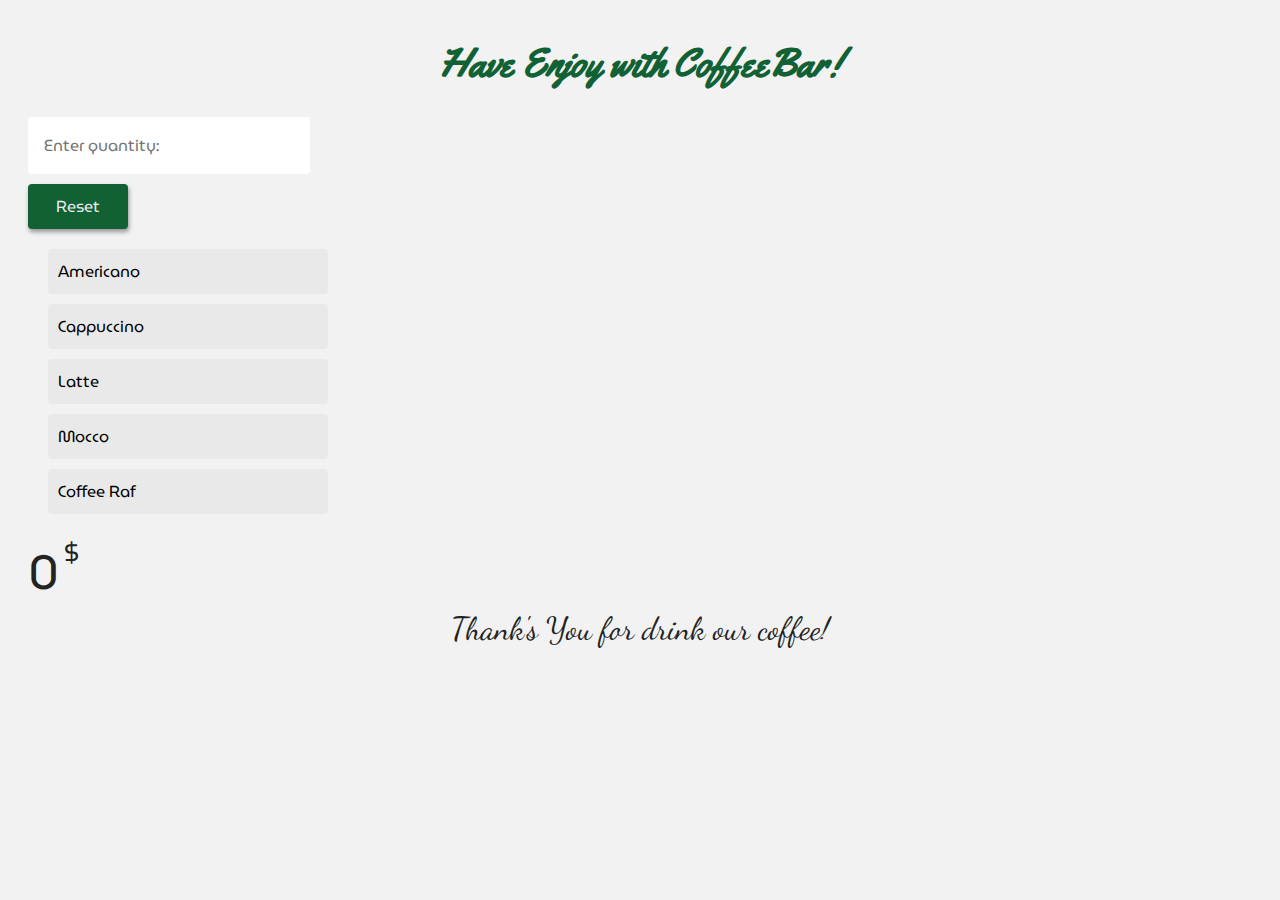
<file: coffee/index.html>
<!DOCTYPE html>
<html lang="en">
<head>
	<meta charset="UTF-8">
	<title>coffePrice</title>
	<link rel="stylesheet" href="css/style.css">
	<!-- <link href="https://unpkg.com/pattern.css" rel="stylesheet"> -->
</head>
<body>
	<div class="main-container">
		
		<div class="information">
			<h1>Have Enjoy with CoffeeBar!</h1>
		</div>

		<div class="enter">
			<form>
				<input type="number" id="quantity" class="quantity-style" placeholder="Enter quantity:">
				<div class="reset"></div>
			</form>

		</div>

		<div class="variant">
			<button id="coffee-name" class="coffee-name-style" data="2.5">Americano</button>
			<button id="coffee-name" class="coffee-name-style" data="3.6">Cappuccino</button>
			<button id="coffee-name" class="coffee-name-style" data="3.8">Latte</button>
			<button id="coffee-name" class="coffee-name-style" data="4.2">Mocco</button>
			<button id="coffee-name" class="coffee-name-style" data="4.6">Coffee Raf</button>
		</div>
		
		<div class="cont-row">
			<div id="out" class="out-style">0</div>
			<p>$</p>
		</div>
		
		<div class="thx-style">Thank's You for drink our coffee!</div>




	</div>
	<script src="js/script.js"></script>
</body>
</html>
</file>
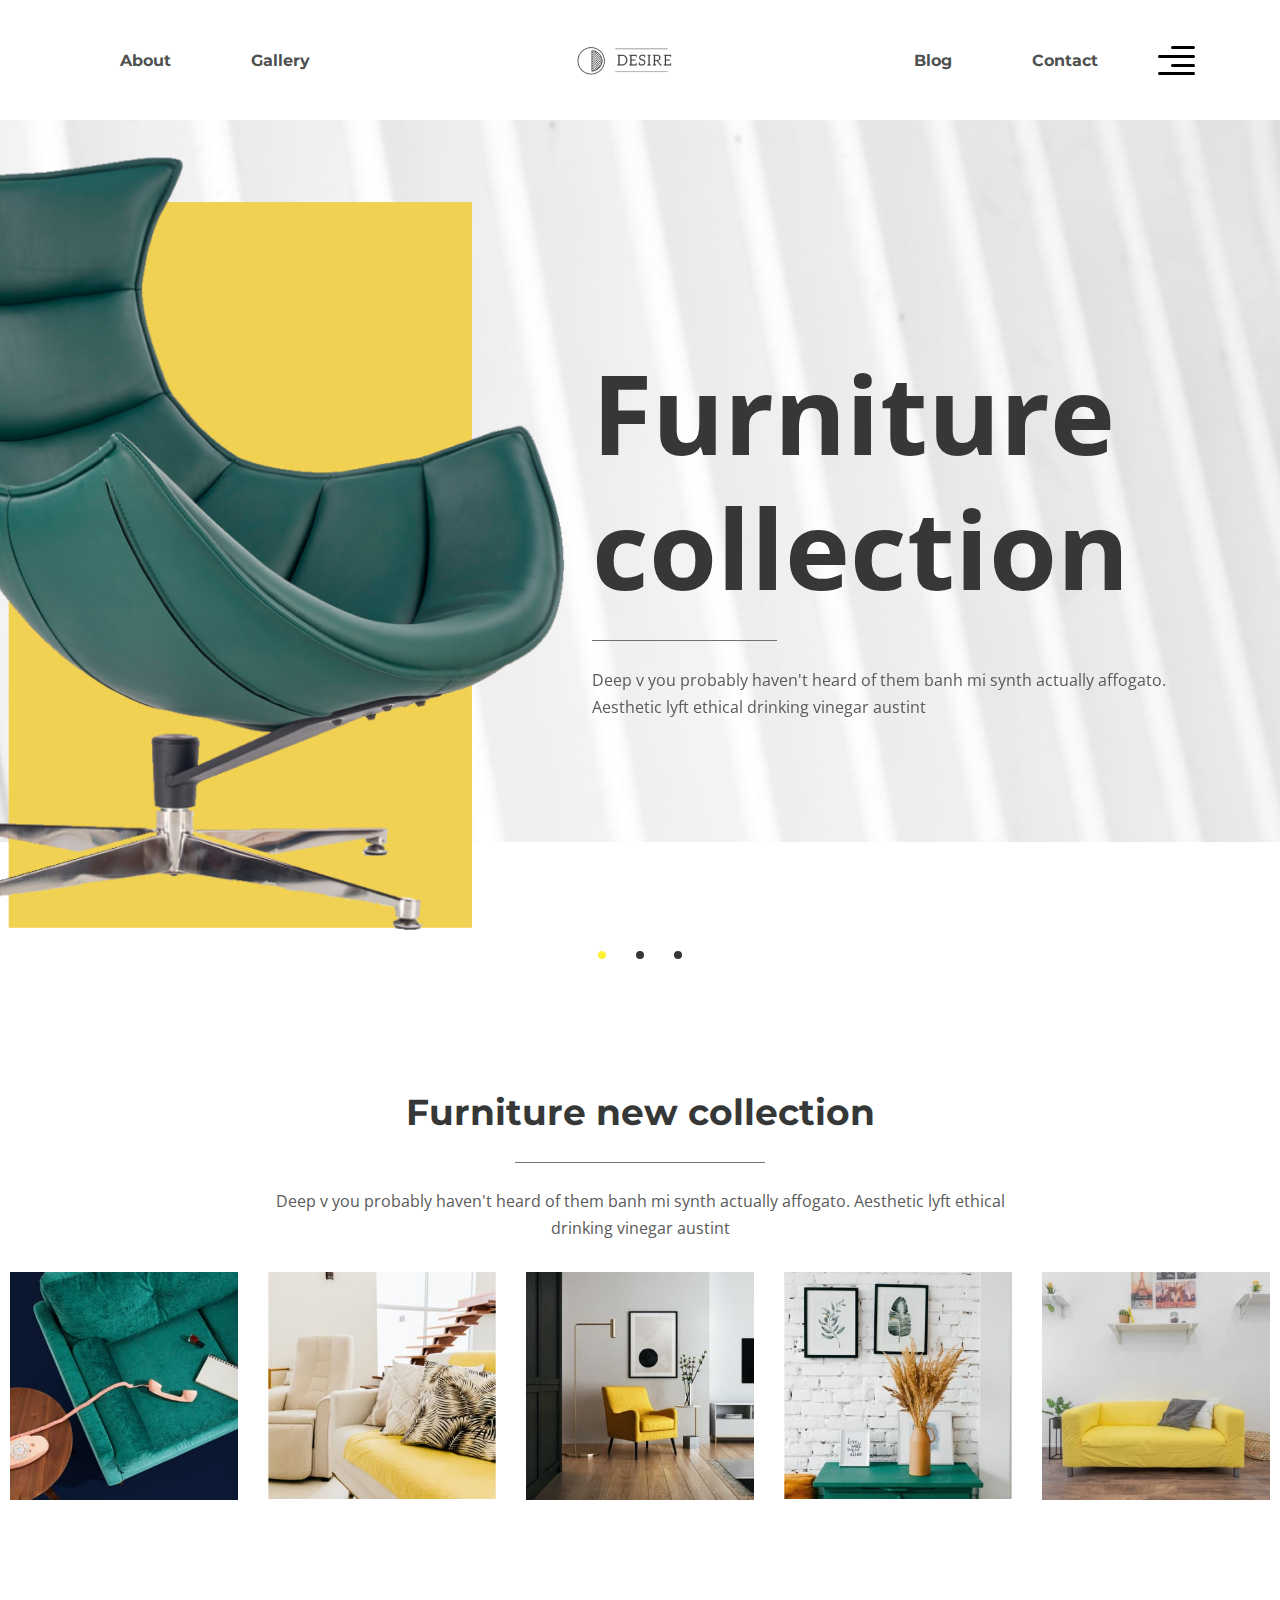
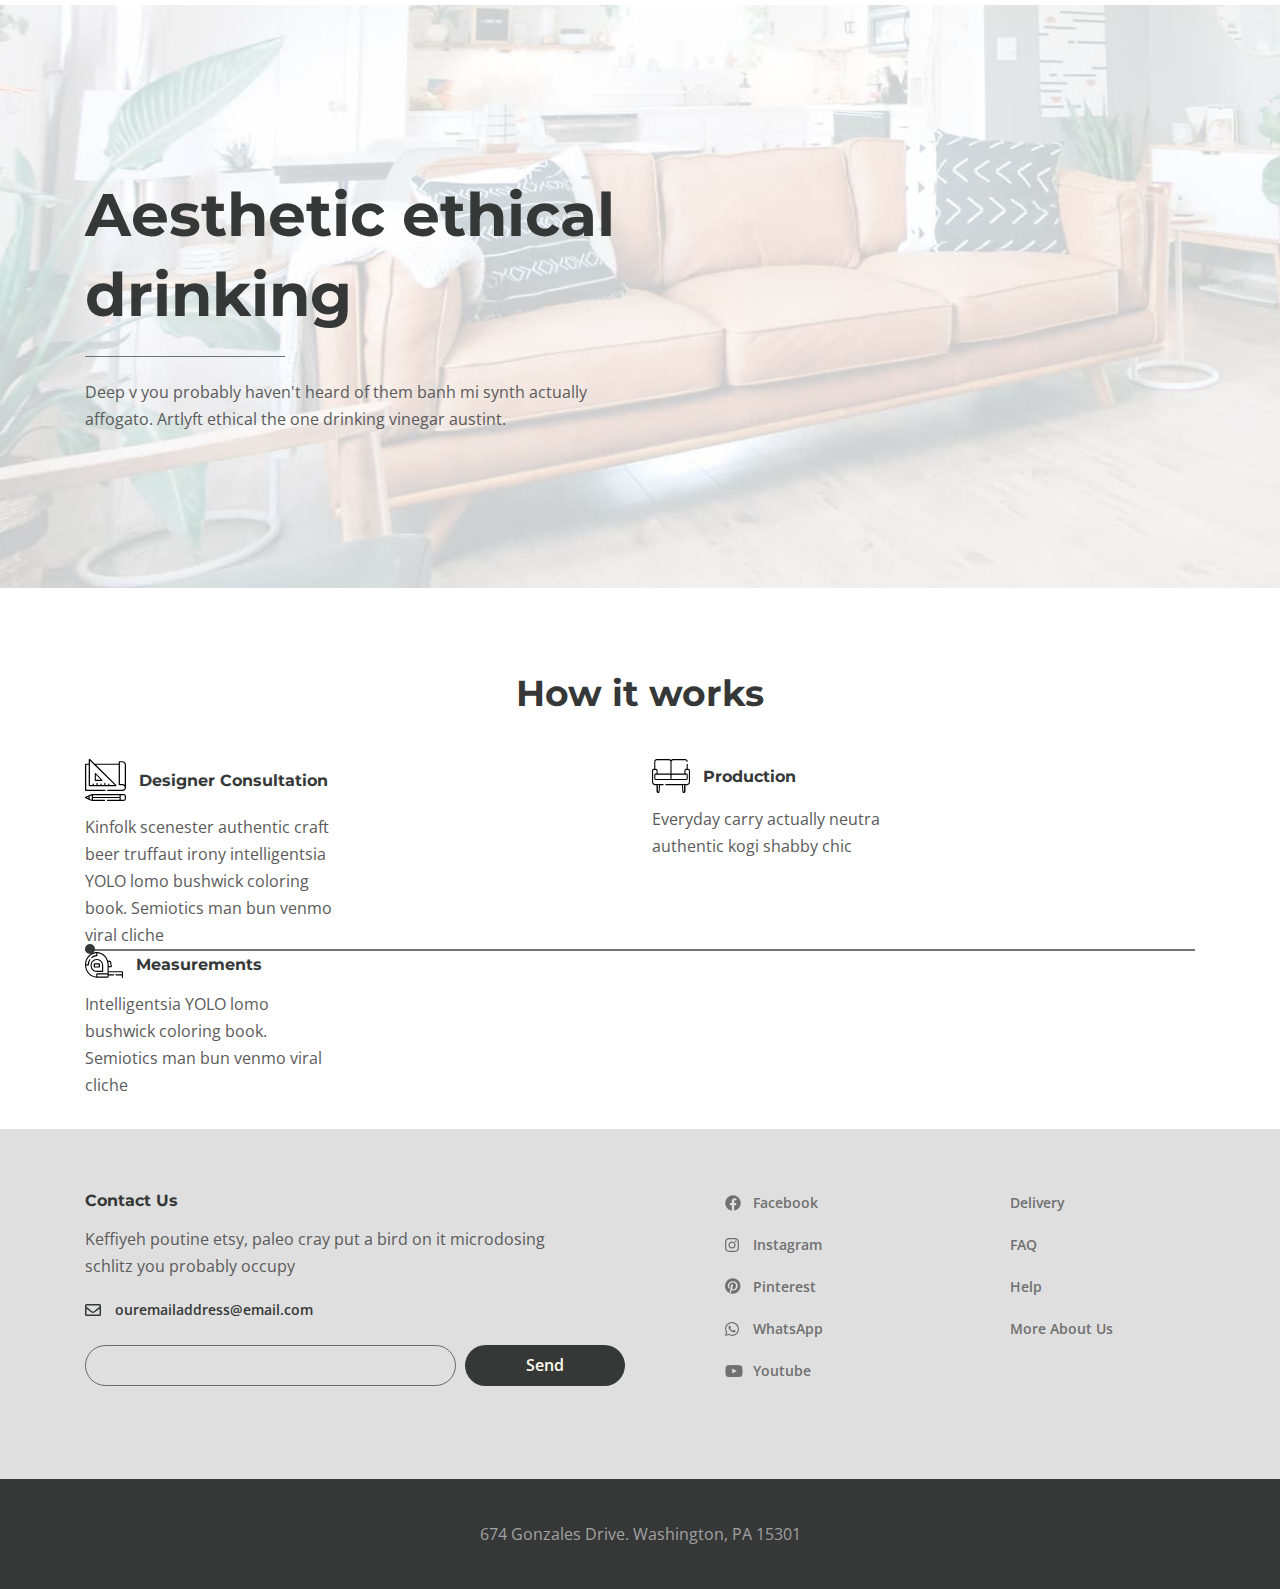
<file: designer-furniture/index.html>
<!DOCTYPE html>
<html lang="en">
  <head>
    <meta charset="UTF-8" />
    <meta name="viewport" content="width=device-width, initial-scale=1.0" />
    <title>designer furniture</title>
    <link rel="preconnect" href="https://fonts.gstatic.com" />
    <link
      href="https://fonts.googleapis.com/css2?family=Montserrat:wght@700&family=Open+Sans:wght@400;700&display=swap"
      rel="stylesheet"
    />
    <link rel="stylesheet" href="css/style.min.css" />
  </head>

  <body>
    <div class="wrapper">
      <header class="header">
        <div class="container">
          <div class="header__inner">
            <nav class="menu">
              <ul class="menu__list">
                <li class="menu__list-item">
                  <a class="menu__list-link" href="#">About</a>
                </li>
                <li class="menu__list-item">
                  <a class="menu__list-link" href="#">Gallery</a>
                </li>
              </ul>
            </nav>
            <a class="logo" href="#"><img src="images/logo.png" /></a>
            <nav class="menu">
              <ul class="menu__list">
                <li class="menu__list-item">
                  <a class="menu__list-link" href="#">Blog</a>
                </li>
                <li class="menu__list-item">
                  <a class="menu__list-link" href="#">Contact</a>
                </li>
              </ul>
            </nav>
            <button class="header__btn">
              <img src="images/icon_menu.svg" alt="icon menu" />
            </button>
            <div class="rightside-menu rightside-menu--close">
              <button class="rightside-menu__close">
                <img src="images/icons/close.svg" alt="close" />
              </button>
              <div class="rightside-menu__content">
                <a class="rightside-menu__logo" href="#">
                  <img src="images/logo-big.png" alt="logo" />
                </a>
                <h4 class="rightside-menu__title">Furniture for life</h4>
                <p class="rightside-menu__text">
                  Sustainable hot chicken skateboard, dreamcatcher meggings
                  actually squid. Slow-carb everyday carry +1 art party
                  microdosing, put a bird on it brooklyn
                </p>
                <img
                  class="rightside-menu__images"
                  src="images/rightside-img.jpg"
                  alt="images"
                />
              </div>
            </div>
          </div>
        </div>
      </header>

      <main class="main">
        <section class="top">
          <div class="top__inner">
            <div class="top__slider">
              <div class="top__slider-item">
                <img
                  class="top__slider-img"
                  src="images/content/slider-img.png"
                  alt="images"
                />
                <div class="top__slider-info">
                  <h2 class="top__slider-title">Furniture collection</h2>
                  <p class="top__slider-text">
                    Deep v you probably haven't heard of them banh mi synth
                    actually affogato. Aesthetic lyft ethical drinking vinegar
                    austint
                  </p>
                </div>
              </div>
              <div class="top__slider-item">
                <img
                  class="top__slider-img"
                  src="images/content/slider-img.png"
                  alt="images"
                />
                <div class="top__slider-info">
                  <h2 class="top__slider-title">Furniture collection</h2>
                  <p class="top__slider-text">
                    Deep v you probably haven't heard of them banh mi synth
                    actually affogato. Aesthetic lyft ethical drinking vinegar
                    austint
                  </p>
                </div>
              </div>
              <div class="top__slider-item">
                <img
                  class="top__slider-img"
                  src="images/content/slider-img.png"
                  alt="images"
                />
                <div class="top__slider-info">
                  <h2 class="top__slider-title">Furniture collection</h2>
                  <p class="top__slider-text">
                    Deep v you probably haven't heard of them banh mi synth
                    actually affogato. Aesthetic lyft ethical drinking vinegar
                    austint
                  </p>
                </div>
              </div>
            </div>
          </div>
        </section>
        <section class="new-collection">
          <div class="container-fluid">
            <h3 class="new-collection__title">
              Furniture new collection
            </h3>
            <p class="new-collection__text">Deep v you probably haven't heard of them banh mi synth actually affogato. Aesthetic lyft ethical drinking vinegar austint</p>
            <div class="collection">
              <a class="collection__item" href="#">
                <img class="new-collection__images" src="images/content/collection-1.jpg" alt="">
                <div class="collection__info">
                  <h6 class="collection__info-title">Truffaut literally trust</h6>
                  <p class="collection__info-text">Living room furntiture | Chair</p>
                </div>
                </a>
                <a class="collection__item" href="#">
                <img class="new-collection__images" src="images/content/collection-2.jpg" alt="">
                <div class="collection__info">
                  <h6 class="collection__info-title">Truffaut literally trust</h6>
                  <p class="collection__info-text">Living room furntiture | Chair</p>
                </div>
                </a>
                <a class="collection__item" href="#">
                <img class="new-collection__images" src="images/content/collection-3.jpg" alt="">
                <div class="collection__info">
                  <h6 class="collection__info-title">Truffaut literally trust</h6>
                  <p class="collection__info-text">Living room furntiture | Chair</p>
                </div>
                </a>
                <a class="collection__item" href="#">
                <img class="new-collection__images" src="images/content/collection-4.jpg" alt="">
                <div class="collection__info">
                  <h6 class="collection__info-title">Truffaut literally trust</h6>
                  <p class="collection__info-text">Living room furntiture | Chair</p>
                </div>
                </a>
                <a class="collection__item" href="#">
                <img class="new-collection__images" src="images/content/collection-5.jpg" alt="">
                <div class="collection__info">
                  <h6 class="collection__info-title">Truffaut literally trust</h6>
                  <p class="collection__info-text">Living room furntiture | Chair</p>
                </div>
                </a>
              </div>
            </div>
        </section>
        <section class="decor">
          <div class="container">
            <h2 class="decor__title">Aesthetic ethical drinking</h2>
            <p class="decor__text">Deep v you probably haven't heard of them banh mi synth actually affogato. Artlyft ethical the one drinking vinegar austint.</p>
          </div>
        </section>
        <section class="works-path">
          <div class="container">
            <h3 class="works-path__title">
              How it works
            </h3>
            <div class="works-path__items">
              <div class="works-path__item-box">
                <div class="works-path__item">
                  <img class="works-path__item-img" src="images/icons/graphic-tools.svg" alt="icon">
                  <h6 class="works-path__item-title">Designer Consultation</h6>
                  <p class="works-path__item-text">Kinfolk scenester authentic craft beer truffaut irony intelligentsia YOLO lomo bushwick coloring book. Semiotics man bun venmo viral cliche</p>
                </div>
                <div class="works-path__item works-path__item--production">
                  <img class="works-path__item-img" src="images/icons/sofa.svg" alt="icon">
                  <h6 class="works-path__item-title">Production</h6>
                  <p class="works-path__item-text">Everyday carry actually neutra authentic kogi shabby chic</p>
                </div> 
              </div>
              <div class="works-path__item">
                <img class="works-path__item-img" src="images/icons/measuring.svg" alt="icon">
                <h6 class="works-path__item-title">Measurements</h6>
                <p class="works-path__item-text">Intelligentsia YOLO lomo bushwick coloring book. Semiotics man bun venmo viral cliche</p>
              </div>
            </div>
          </div>
        </section>

      </main>
      <footer class="footer">
        <div class="footer__content">
          <div class="container">
            <div class="footer__inner">
              <div class="footer__info">
                <h6 class="footer__info-title">Contact Us</h6>
                <p class="footer__info-text">
                  Keffiyeh poutine etsy, paleo cray put a bird on it microdosing
                  schlitz you probably occupy
                </p>
                <a
                  class="footer__info-email"
                  href="mailto:ouremailaddress@email.com"
                >
                  ouremailaddress@email.com
                </a>
                <form class="footer__form">
                  <input class="footer__form-input" type="email" />
                  <button class="footer__form-button" type="submit">
                    Send
                  </button>
                </form>
              </div>
              <ul class="footer__social">
                <li class="footer__social-item">
                  <a
                    class="footer__social-link footer__social-link--facebook"
                    href="#"
                    >Facebook</a
                  >
                </li>
                <li class="footer__social-item">
                  <a
                    class="footer__social-link footer__social-link--instagram"
                    href="#"
                    >Instagram</a
                  >
                </li>
                <li class="footer__social-item">
                  <a
                    class="footer__social-link footer__social-link--pinterest"
                    href="#"
                    >Pinterest</a
                  >
                </li>
                <li class="footer__social-item">
                  <a
                    class="footer__social-link footer__social-link--whatsapp"
                    href="#"
                    >WhatsApp</a
                  >
                </li>
                <li class="footer__social-item">
                  <a
                    class="footer__social-link footer__social-link--youtube"
                    href="#"
                    >Youtube</a
                  >
                </li>
              </ul>
              <nav class="footer__menu">
                <ul class="footer__menu-list">
                  <li class="footer__menu-item">
                    <a class="footer__menu-link" href="#"> Delivery </a>
                  </li>
                  <li class="footer__menu-item">
                    <a class="footer__menu-link" href="#"> FAQ </a>
                  </li>
                  <li class="footer__menu-item">
                    <a class="footer__menu-link" href="#"> Help </a>
                  </li>
                  <li class="footer__menu-item">
                    <a class="footer__menu-link" href="#"> More About Us </a>
                  </li>
                </ul>
              </nav>
            </div>
          </div>
        </div>
        <div class="footer__copyright">
          <div class="container">
            <p>674 Gonzales Drive. Washington, PA 15301</p>
          </div>
        </div>
      </footer>
    </div>

    <script src="js/main.min.js"></script>
  </body>
</html>
</file>
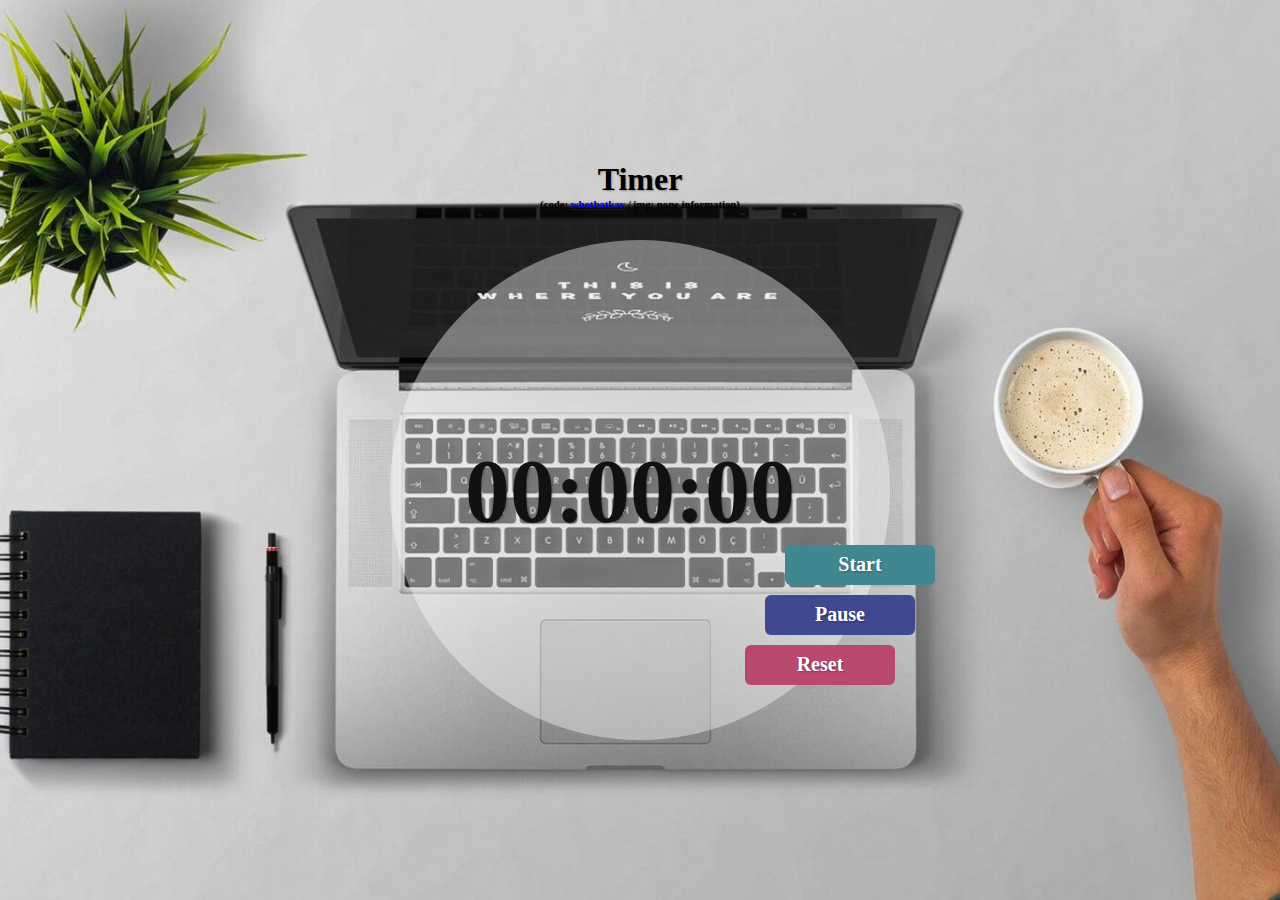
<file: timer/index.html>
<!DOCTYPE html>
<html lang="en">

<head>
    <meta charset="UTF-8">
    <meta name="viewport" content="width=device-width, initial-scale=1.0">
    <meta http-equiv="X-UA-Compatible" content="ie=edge">
    <title>Timer</title>
    <link rel="stylesheet" type="text/css" href="main.css">
</head>

<body>
    <div class="app">
        <div class="timer_title">
            <h1>Timer</h1>
            <h6>(code: <a href="http://whothatkay.github.io">whothatkay</a> / img: none information)</h6>
        </div>
        <div id="timer" class="timer">
            <div class="timer_veuw" id="timer_veuw">
                00:00:00
            </div>
            <div class="buttons">
                <button class="start" id="start">Start</button>
                <button class="stop" id="stop">Pause</button>
                <button class="reset" id="reset" disabled="true">Reset</button>
            </div>
        </div>
    </div>
    <script src="app.js"></script>
</body>

</html>
</file>
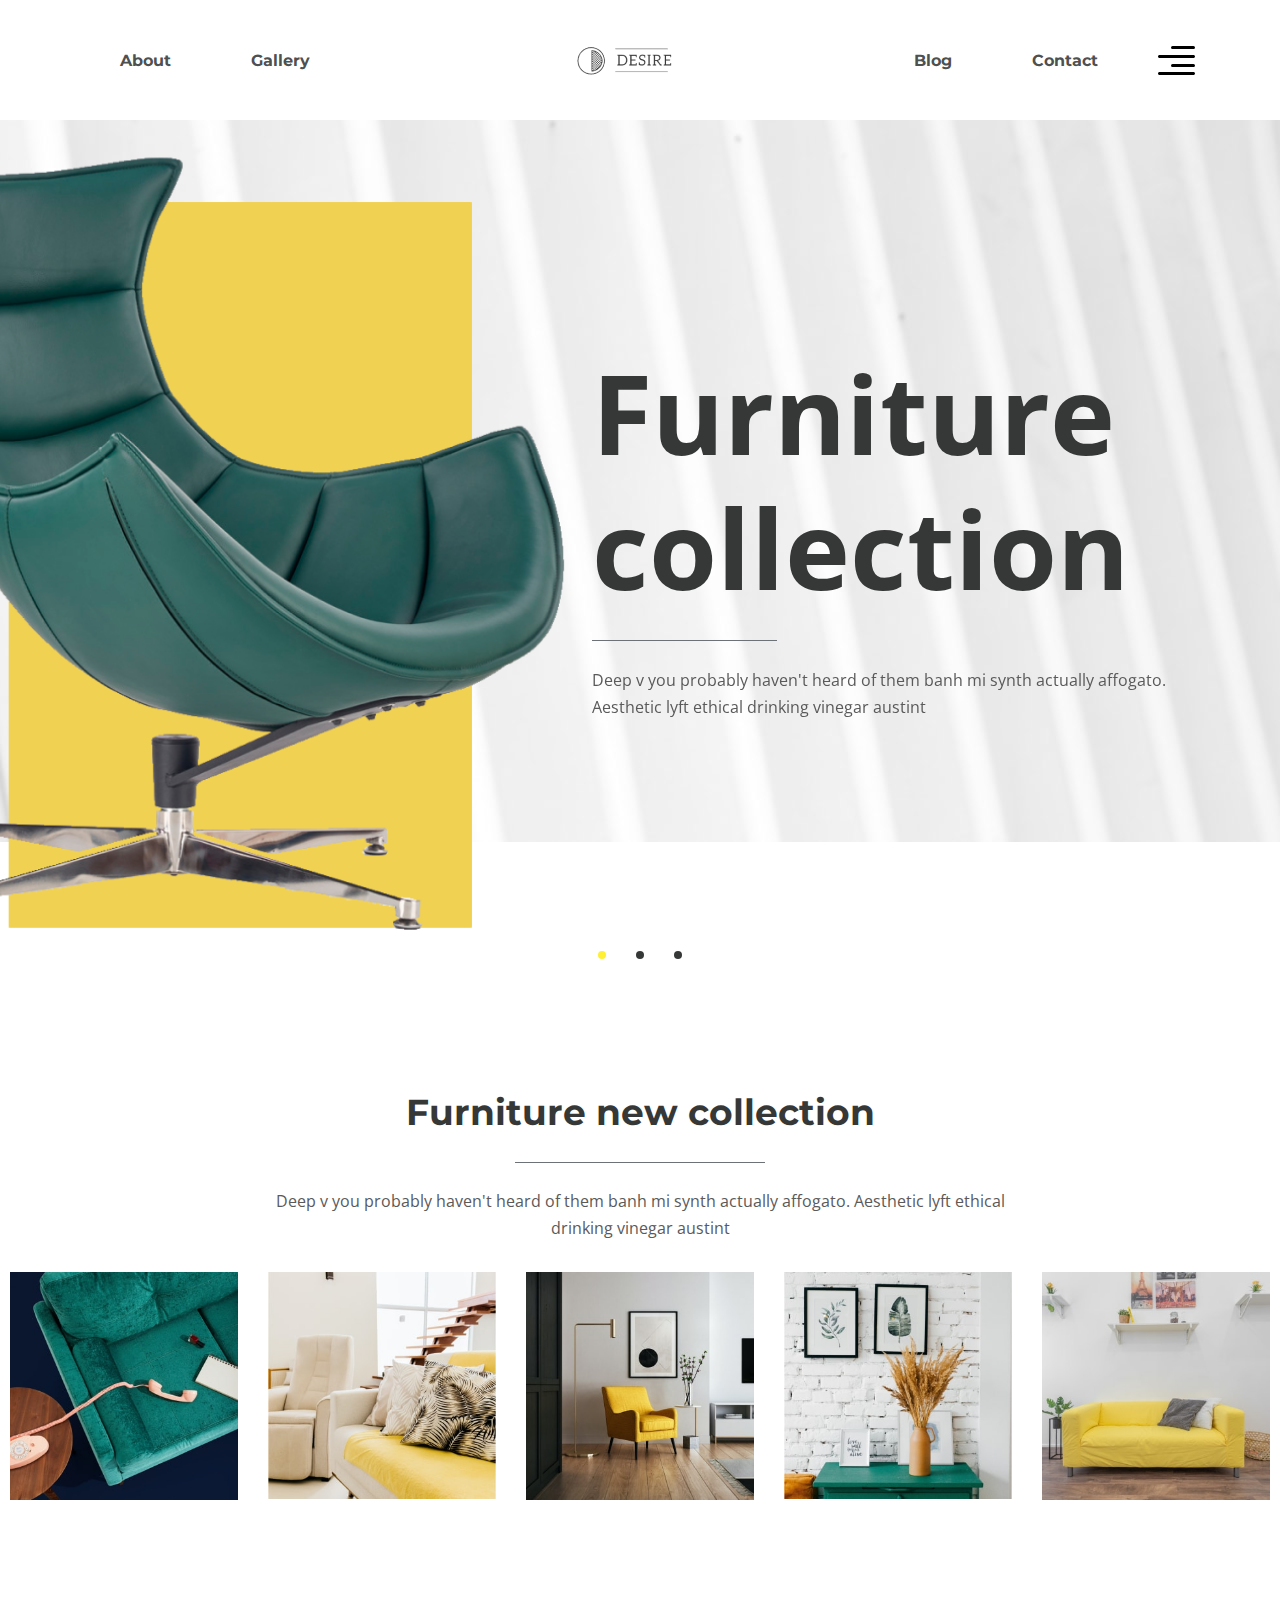
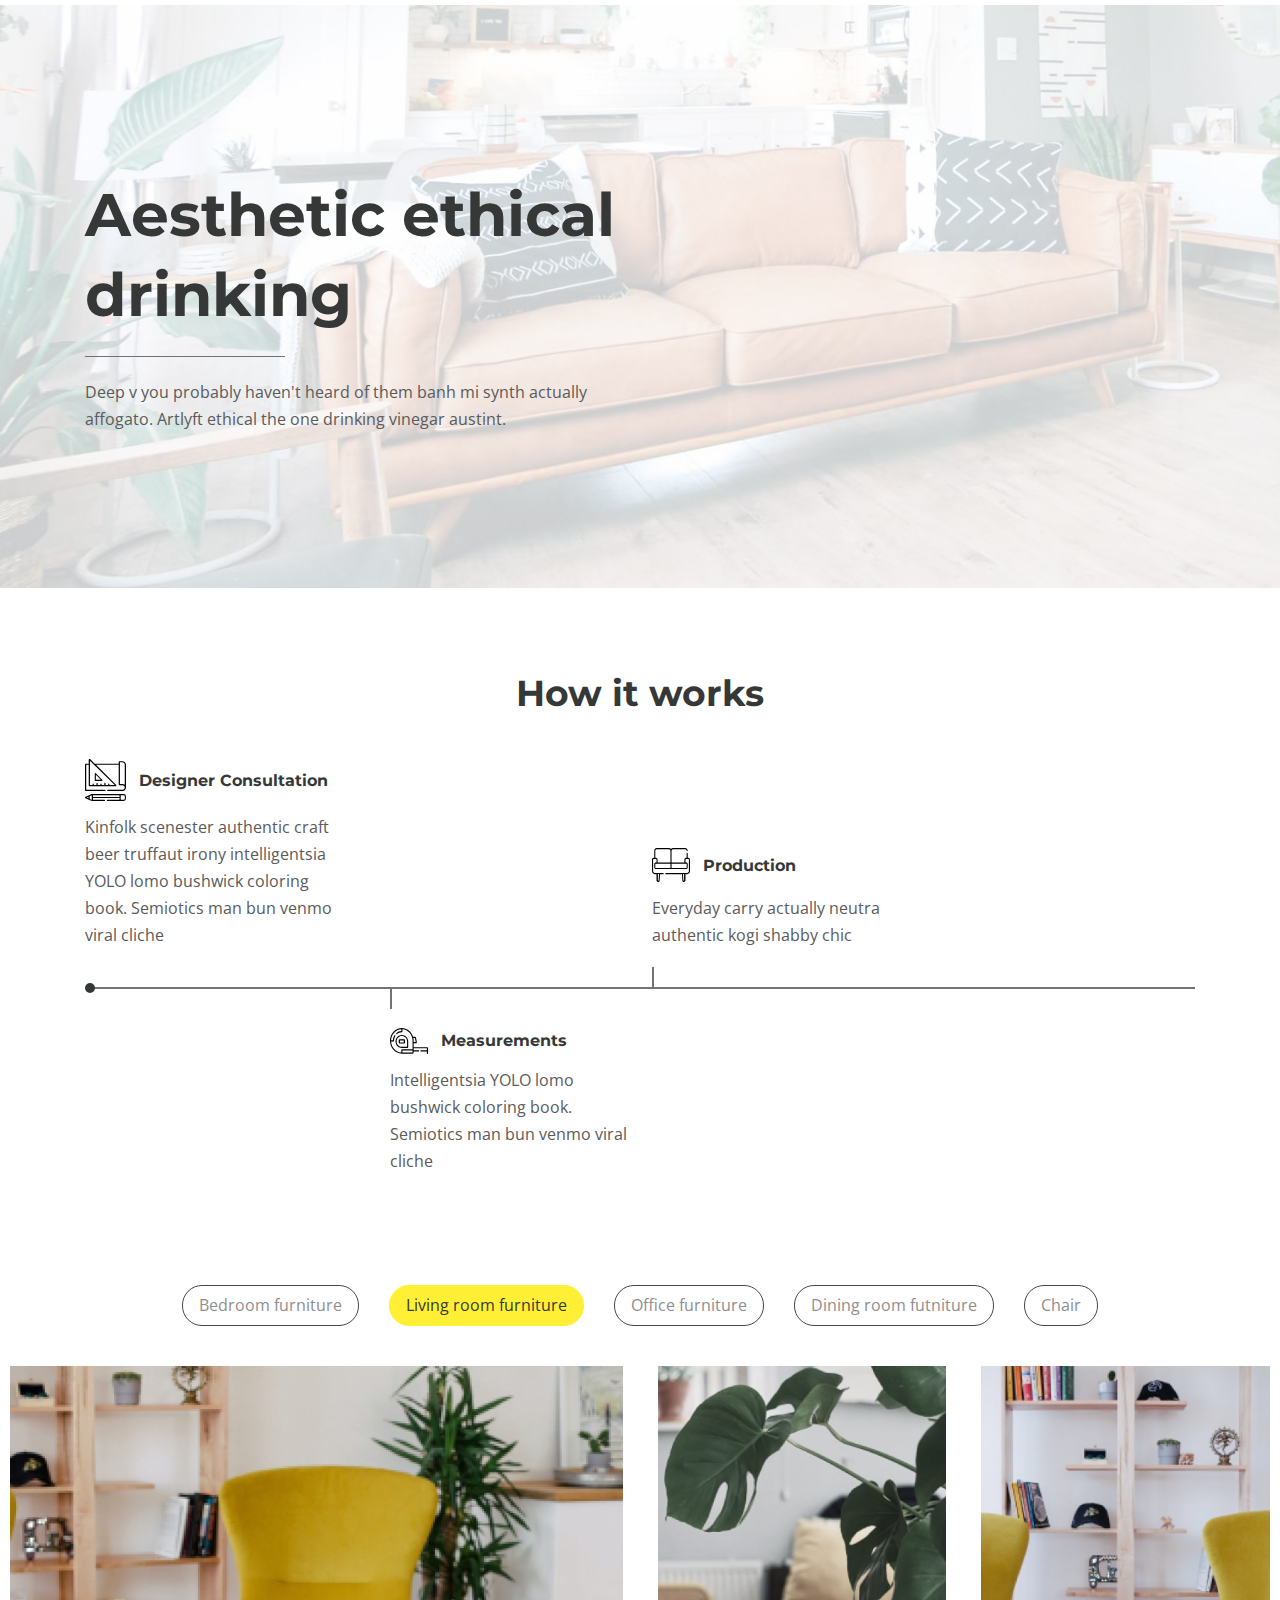
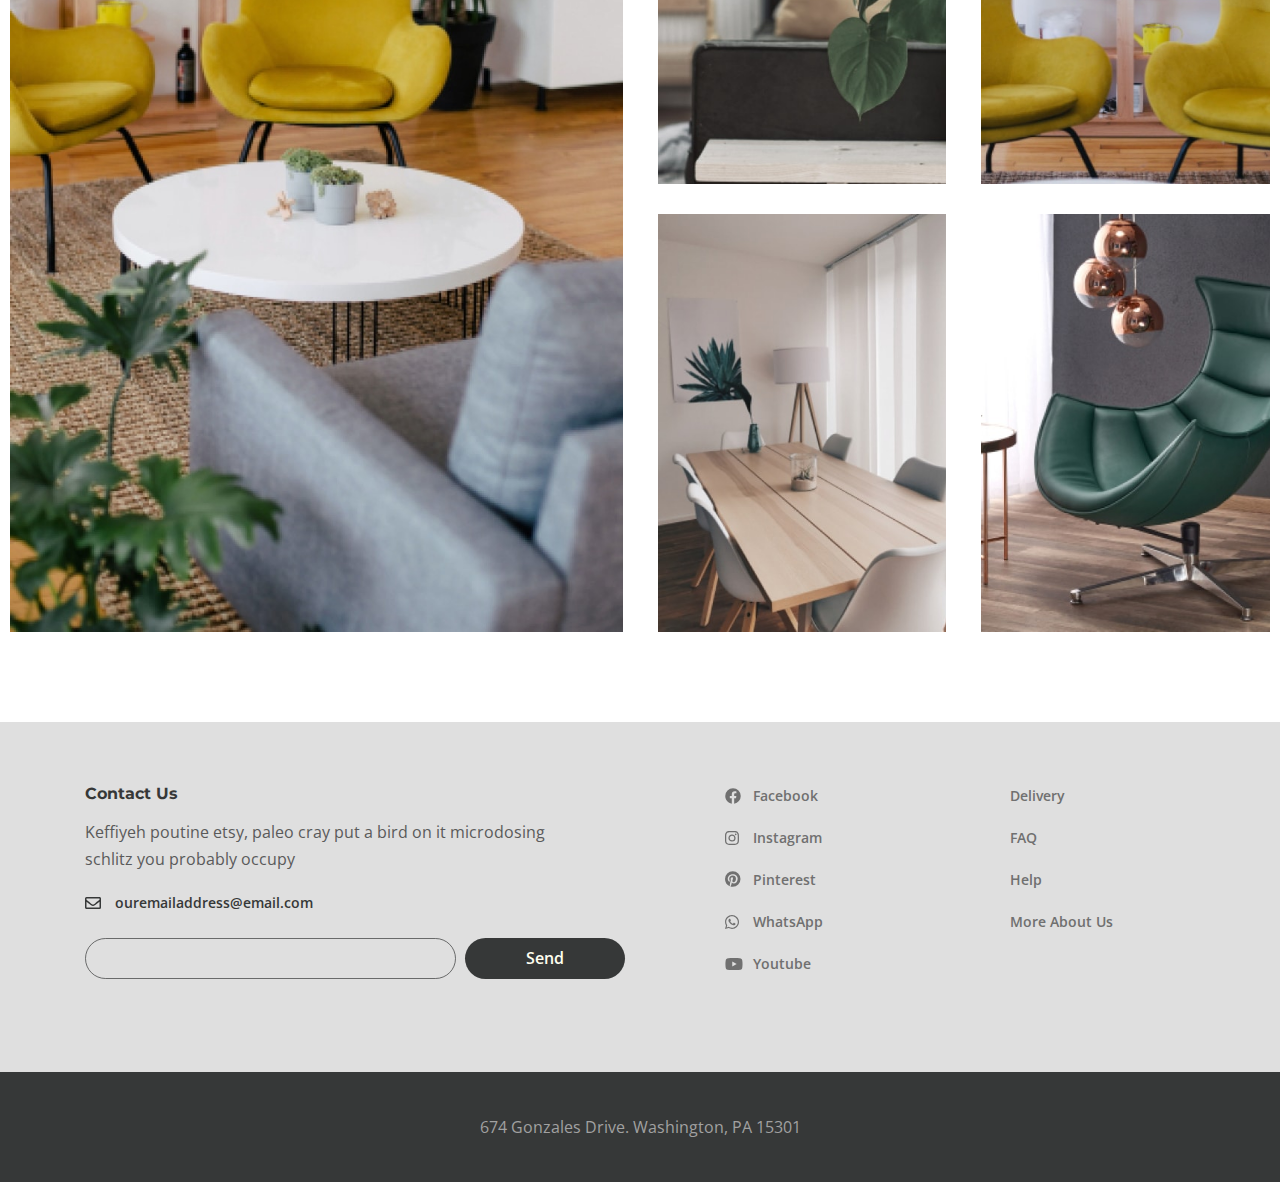
<file: designer-furniture/images/index.html>
<!DOCTYPE html>
<html lang="en">
  <head>
    <meta charset="UTF-8" />
    <meta name="viewport" content="width=device-width, initial-scale=1.0" />
    <title>designer furniture</title>
    <link rel="preconnect" href="https://fonts.gstatic.com" />
    <link
      href="https://fonts.googleapis.com/css2?family=Montserrat:wght@700&family=Open+Sans:wght@400;700&display=swap"
      rel="stylesheet"
    />
    <link rel="stylesheet" href="css/style.min.css" />
  </head>

  <body>
    <div class="wrapper">
      <header class="header">
        <div class="container">
          <div class="header__inner">
            <nav class="menu">
              <ul class="menu__list">
                <li class="menu__list-item">
                  <a class="menu__list-link" href="#">About</a>
                </li>
                <li class="menu__list-item">
                  <a class="menu__list-link" href="#">Gallery</a>
                </li>
              </ul>
            </nav>
            <a class="logo" href="#"><img src="images/logo.png" /></a>
            <nav class="menu">
              <ul class="menu__list">
                <li class="menu__list-item">
                  <a class="menu__list-link" href="#">Blog</a>
                </li>
                <li class="menu__list-item">
                  <a class="menu__list-link" href="#">Contact</a>
                </li>
              </ul>
            </nav>
            <button class="header__btn">
              <img src="images/icon_menu.svg" alt="icon menu" />
            </button>
            <div class="rightside-menu rightside-menu--close">
              <button class="rightside-menu__close">
                <img src="images/icons/close.svg" alt="close" />
              </button>
              <div class="rightside-menu__content">
                <a class="rightside-menu__logo" href="#">
                  <img src="images/logo-big.png" alt="logo" />
                </a>
                <h4 class="rightside-menu__title">Furniture for life</h4>
                <p class="rightside-menu__text">
                  Sustainable hot chicken skateboard, dreamcatcher meggings
                  actually squid. Slow-carb everyday carry +1 art party
                  microdosing, put a bird on it brooklyn
                </p>
                <img
                  class="rightside-menu__images"
                  src="images/rightside-img.jpg"
                  alt="images"
                />
              </div>
            </div>
          </div>
        </div>
      </header>

      <main class="main">
        <section class="top">
          <div class="top__inner">
            <div class="top__slider">
              <div class="top__slider-item">
                <img
                  class="top__slider-img"
                  src="images/content/slider-img.png"
                  alt="images"
                />
                <div class="top__slider-info">
                  <h2 class="top__slider-title">Furniture collection</h2>
                  <p class="top__slider-text">
                    Deep v you probably haven't heard of them banh mi synth
                    actually affogato. Aesthetic lyft ethical drinking vinegar
                    austint
                  </p>
                </div>
              </div>
              <div class="top__slider-item">
                <img
                  class="top__slider-img"
                  src="images/content/slider-img.png"
                  alt="images"
                />
                <div class="top__slider-info">
                  <h2 class="top__slider-title">Furniture collection</h2>
                  <p class="top__slider-text">
                    Deep v you probably haven't heard of them banh mi synth
                    actually affogato. Aesthetic lyft ethical drinking vinegar
                    austint
                  </p>
                </div>
              </div>
              <div class="top__slider-item">
                <img
                  class="top__slider-img"
                  src="images/content/slider-img.png"
                  alt="images"
                />
                <div class="top__slider-info">
                  <h2 class="top__slider-title">Furniture collection</h2>
                  <p class="top__slider-text">
                    Deep v you probably haven't heard of them banh mi synth
                    actually affogato. Aesthetic lyft ethical drinking vinegar
                    austint
                  </p>
                </div>
              </div>
            </div>
          </div>
        </section>
        <section class="new-collection">
          <div class="container-fluid">
            <h3 class="new-collection__title">
              Furniture new collection
            </h3>
            <p class="new-collection__text">Deep v you probably haven't heard of them banh mi synth actually affogato. Aesthetic lyft ethical drinking vinegar austint</p>
            <div class="collection">
              <a class="collection__item" href="#">
                <img class="new-collection__images" src="images/content/collection-1.jpg" alt="">
                <div class="collection__info">
                  <h6 class="collection__info-title">Truffaut literally trust</h6>
                  <p class="collection__info-text">Living room furntiture | Chair</p>
                </div>
                </a>
                <a class="collection__item" href="#">
                <img class="new-collection__images" src="images/content/collection-2.jpg" alt="">
                <div class="collection__info">
                  <h6 class="collection__info-title">Truffaut literally trust</h6>
                  <p class="collection__info-text">Living room furntiture | Chair</p>
                </div>
                </a>
                <a class="collection__item" href="#">
                <img class="new-collection__images" src="images/content/collection-3.jpg" alt="">
                <div class="collection__info">
                  <h6 class="collection__info-title">Truffaut literally trust</h6>
                  <p class="collection__info-text">Living room furntiture | Chair</p>
                </div>
                </a>
                <a class="collection__item" href="#">
                <img class="new-collection__images" src="images/content/collection-4.jpg" alt="">
                <div class="collection__info">
                  <h6 class="collection__info-title">Truffaut literally trust</h6>
                  <p class="collection__info-text">Living room furntiture | Chair</p>
                </div>
                </a>
                <a class="collection__item" href="#">
                <img class="new-collection__images" src="images/content/collection-5.jpg" alt="">
                <div class="collection__info">
                  <h6 class="collection__info-title">Truffaut literally trust</h6>
                  <p class="collection__info-text">Living room furntiture | Chair</p>
                </div>
                </a>
              </div>
            </div>
        </section>
        <section class="decor">
          <div class="container">
            <h2 class="decor__title">Aesthetic ethical drinking</h2>
            <p class="decor__text">Deep v you probably haven't heard of them banh mi synth actually affogato. Artlyft ethical the one drinking vinegar austint.</p>
          </div>
        </section>
        <section class="works-path">
          <div class="container">
            <h3 class="works-path__title">
              How it works
            </h3>
            <div class="works-path__items">
              <div class="works-path__item-box">
                <div class="works-path__item works-path__item--consultation">
                  <div class="works-path__item-header">
                    <img class="works-path__item-img" src="images/icons/graphic-tools.svg" alt="icon">
                    <h6 class="works-path__item-title">Designer Consultation</h6>
                  </div>
                  <p class="works-path__item-text">Kinfolk scenester authentic craft beer truffaut irony intelligentsia YOLO lomo bushwick coloring book. Semiotics man bun venmo viral cliche</p>
                </div>
                <div class="works-path__item works-path__item--production">
                  <div class="works-path__item-header">
                    <img class="works-path__item-img" src="images/icons/sofa.svg" alt="icon">
                    <h6 class="works-path__item-title">Production</h6>
                  </div>
                  <p class="works-path__item-text">Everyday carry actually neutra authentic kogi shabby chic</p>
                </div>
              </div>
              <div class="works-path__item works-path__item--measuring">
                <div class="works-path__item-header">
                  <div class="works-path__item-image"><img class="works-path__item-img" src="images/icons/measuring.svg" alt="icon"></div>
                  <h6 class="works-path__item-title">Measurements</h6>
                </div>
                <p class="works-path__item-text">Intelligentsia YOLO lomo bushwick coloring book. Semiotics man bun venmo viral cliche</p>
              </div>
            </div>
          </div>
        </section>

        <div class="gallery">
          <div class="container-fluid">
            <div class="gallery__buttons">
              <button class="gallery__btn" data-filter=".bedroom">Bedroom furniture</button>
              <button class="gallery__btn" data-filter=".living">Living room furniture</button>
              <button class="gallery__btn" data-filter=".office">Office furniture</button>
              <button class="gallery__btn" data-filter=".dining">Dining room futniture</button>
              <button class="gallery__btn" data-filter=".chair">Chair</button>
            </div>
            <div class="gallery__inner">

              <div class="gallery__items mix bedroom">
                <a class="gallery__item" href="#">
                  <img src="images/gallery/1.jpg" alt="images">
                </a>
                <a class="gallery__item" href="#">
                  <img src="images/gallery/2.jpg" alt="images">
                </a>
                <a class="gallery__item" href="#">
                  <img src="images/gallery/3.jpg" alt="images">
                </a>
                <a class="gallery__item" href="#">
                  <img src="images/gallery/4.jpg" alt="images">
                </a>
                <a class="gallery__item" href="#">
                  <img src="images/gallery/5.jpg" alt="images">
                </a>
              </div>

              <div class="gallery__items mix living">
                <a class="gallery__item" href="#">
                  <img src="images/gallery/1.jpg" alt="images">
                </a>
                <a class="gallery__item" href="#">
                  <img src="images/gallery/2.jpg" alt="images">
                </a>
                <a class="gallery__item" href="#">
                  <img src="images/gallery/3.jpg" alt="images">
                </a>
                <a class="gallery__item" href="#">
                  <img src="images/gallery/4.jpg" alt="images">
                </a>
                <a class="gallery__item" href="#">
                  <img src="images/gallery/5.jpg" alt="images">
                </a>
              </div>

              <div class="gallery__items mix office">
                <a class="gallery__item" href="#">
                  <img src="images/gallery/1.jpg" alt="images">
                </a>
                <a class="gallery__item" href="#">
                  <img src="images/gallery/2.jpg" alt="images">
                </a>
                <a class="gallery__item" href="#">
                  <img src="images/gallery/3.jpg" alt="images">
                </a>
                <a class="gallery__item" href="#">
                  <img src="images/gallery/4.jpg" alt="images">
                </a>
                <a class="gallery__item" href="#">
                  <img src="images/gallery/5.jpg" alt="images">
                </a>
              </div>

              <div class="gallery__items mix dining">
                <a class="gallery__item" href="#">
                  <img src="images/gallery/1.jpg" alt="images">
                </a>
                <a class="gallery__item" href="#">
                  <img src="images/gallery/2.jpg" alt="images">
                </a>
                <a class="gallery__item" href="#">
                  <img src="images/gallery/3.jpg" alt="images">
                </a>
                <a class="gallery__item" href="#">
                  <img src="images/gallery/4.jpg" alt="images">
                </a>
                <a class="gallery__item" href="#">
                  <img src="images/gallery/5.jpg" alt="images">
                </a>
              </div>

              <div class="gallery__items mix chair">
                <a class="gallery__item" href="#">
                  <img src="images/gallery/1.jpg" alt="images">
                </a>
                <a class="gallery__item" href="#">
                  <img src="images/gallery/2.jpg" alt="images">
                </a>
                <a class="gallery__item" href="#">
                  <img src="images/gallery/3.jpg" alt="images">
                </a>
                <a class="gallery__item" href="#">
                  <img src="images/gallery/4.jpg" alt="images">
                </a>
                <a class="gallery__item" href="#">
                  <img src="images/gallery/5.jpg" alt="images">
                </a>
              </div>

            </div>
          </div>
        </div>

      </main>
      <footer class="footer">
        <div class="footer__content">
          <div class="container">
            <div class="footer__inner">
              <div class="footer__info">
                <h6 class="footer__info-title">Contact Us</h6>
                <p class="footer__info-text">
                  Keffiyeh poutine etsy, paleo cray put a bird on it microdosing
                  schlitz you probably occupy
                </p>
                <a
                  class="footer__info-email"
                  href="mailto:ouremailaddress@email.com"
                >
                  ouremailaddress@email.com
                </a>
                <form class="footer__form">
                  <input class="footer__form-input" type="email" />
                  <button class="footer__form-button" type="submit">
                    Send
                  </button>
                </form>
              </div>
              <ul class="footer__social">
                <li class="footer__social-item">
                  <a
                    class="footer__social-link footer__social-link--facebook"
                    href="#"
                    >Facebook</a
                  >
                </li>
                <li class="footer__social-item">
                  <a
                    class="footer__social-link footer__social-link--instagram"
                    href="#"
                    >Instagram</a
                  >
                </li>
                <li class="footer__social-item">
                  <a
                    class="footer__social-link footer__social-link--pinterest"
                    href="#"
                    >Pinterest</a
                  >
                </li>
                <li class="footer__social-item">
                  <a
                    class="footer__social-link footer__social-link--whatsapp"
                    href="#"
                    >WhatsApp</a
                  >
                </li>
                <li class="footer__social-item">
                  <a
                    class="footer__social-link footer__social-link--youtube"
                    href="#"
                    >Youtube</a
                  >
                </li>
              </ul>
              <nav class="footer__menu">
                <ul class="footer__menu-list">
                  <li class="footer__menu-item">
                    <a class="footer__menu-link" href="#"> Delivery </a>
                  </li>
                  <li class="footer__menu-item">
                    <a class="footer__menu-link" href="#"> FAQ </a>
                  </li>
                  <li class="footer__menu-item">
                    <a class="footer__menu-link" href="#"> Help </a>
                  </li>
                  <li class="footer__menu-item">
                    <a class="footer__menu-link" href="#"> More About Us </a>
                  </li>
                </ul>
              </nav>
            </div>
          </div>
        </div>
        <div class="footer__copyright">
          <div class="container">
            <p>674 Gonzales Drive. Washington, PA 15301</p>
          </div>
        </div>
      </footer>
    </div>

    <script src="js/main.min.js"></script>
  </body>
</html>
</file>
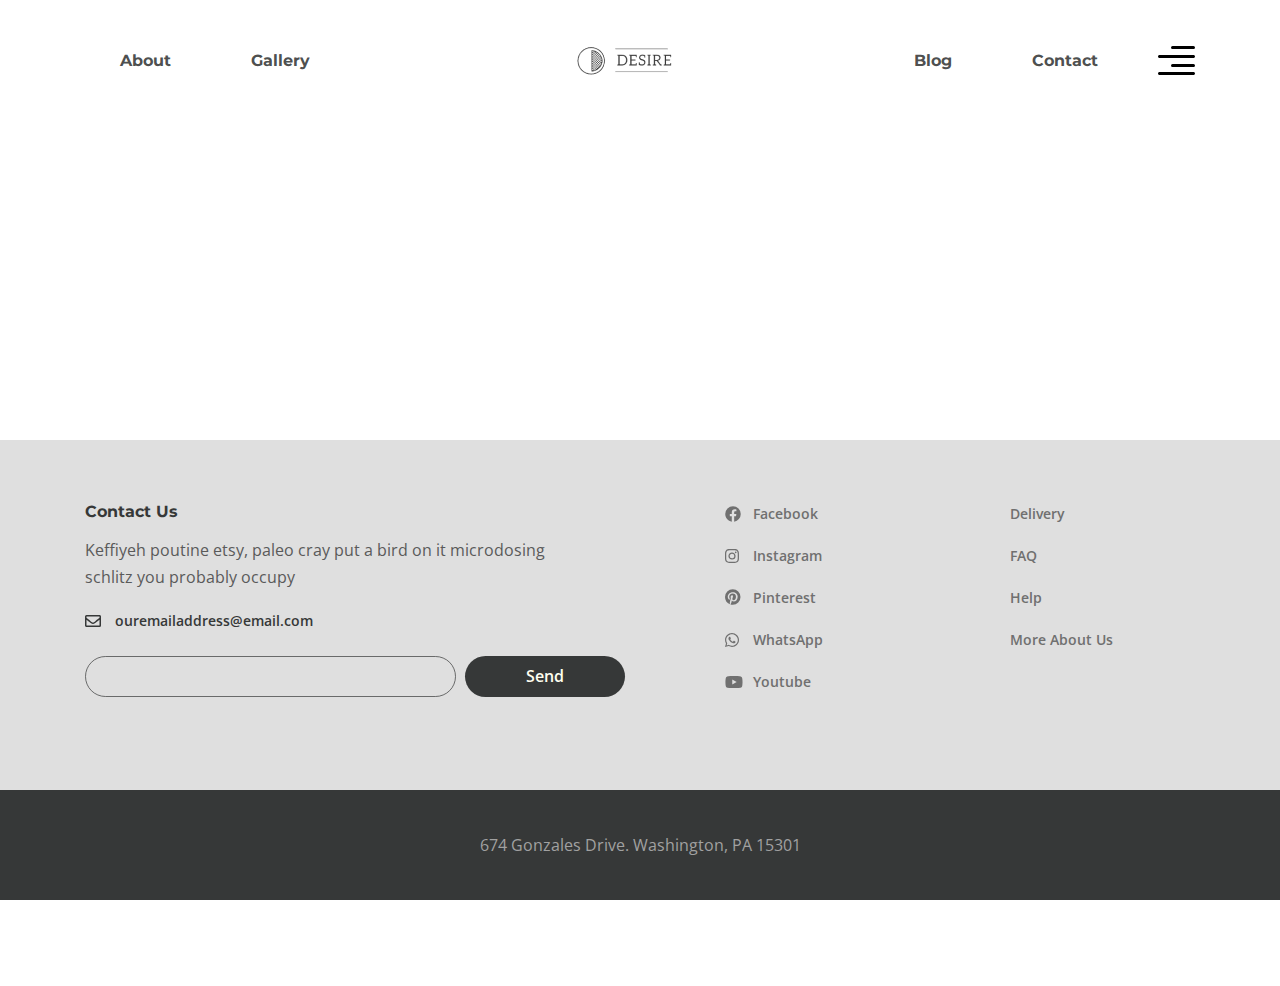
<file: designer-furniture/about.html>
<!DOCTYPE html>
<html lang="en">
  <head>
    <meta charset="UTF-8" />
    <meta name="viewport" content="width=device-width, initial-scale=1.0" />
    <title>designer furniture</title>
    <link rel="preconnect" href="https://fonts.gstatic.com">
    <link href="https://fonts.googleapis.com/css2?family=Montserrat:wght@700&family=Open+Sans:wght@400;700&display=swap" rel="stylesheet">
    <link rel="stylesheet" href="css/style.min.css" />
  </head>

  <body>
    <div class="wrapper">
      <header class="header">
        <div class="container">
          <div class="header__inner">
            <nav class="menu">
              <ul class="menu__list">
                <li class="menu__list-item">
                  <a class="menu__list-link" href="#">About</a>
                </li>
                <li class="menu__list-item">
                  <a class="menu__list-link" href="#">Gallery</a>
                </li>
              </ul>
            </nav>
            <a class="logo" href="#"><img src="images/logo.png" /></a>
            <nav class="menu">
              <ul class="menu__list">
                <li class="menu__list-item">
                  <a class="menu__list-link" href="#">Blog</a>
                </li>
                <li class="menu__list-item">
                  <a class="menu__list-link" href="#">Contact</a>
                </li>
              </ul>
            </nav>
            <button class="header__btn">
              <img src="images/icon_menu.svg" alt="icon menu" />
            </button>
            <div class="rightside-menu rightside-menu--close">
              <button class="rightside-menu__close">
                <img src="images/icons/close.svg" alt="close">
              </button>
              <div class="rightside-menu__content">
                <a class="rightside-menu__logo" href="#">
                 <img src="images/logo-big.png" alt="logo">
                </a>
                <h4 class="rightside-menu__title">
                  Furniture for life
                </h4>
                <p class="rightside-menu__text">Sustainable hot chicken skateboard, dreamcatcher meggings actually squid. Slow-carb everyday carry +1 art party microdosing, put a bird on it brooklyn</p>
                <img class="rightside-menu__images" src="images/rightside-img.jpg" alt="images">
              </div>
            </div>
          </div>
        </div>
      </header>

      <main class="main"></main>
      <footer class="footer">
        <div class="footer__content">
          <div class="container">
            <div class="footer__inner">
              <div class="footer__info">
                <h6 class="footer__info-title">
                  Contact Us
                </h6>
                <p class="footer__info-text">
                  Keffiyeh poutine etsy, paleo cray put a bird on it microdosing schlitz you probably occupy
                </p>
                <a class="footer__info-email" href="mailto:ouremailaddress@email.com">
                  ouremailaddress@email.com
                </a>
                <form class="footer__form">
                  <input class="footer__form-input" type="email">
                  <button class="footer__form-button" type="submit">Send</button>
                </form>
              </div>
              <ul class="footer__social">
                <li class="footer__social-item"><a class="footer__social-link footer__social-link--facebook" href="#">Facebook</a></li>
                <li class="footer__social-item"><a class="footer__social-link footer__social-link--instagram" href="#">Instagram</a></li>
                <li class="footer__social-item"><a class="footer__social-link footer__social-link--pinterest" href="#">Pinterest</a></li>
                <li class="footer__social-item"><a class="footer__social-link footer__social-link--whatsapp" href="#">WhatsApp</a></li>
                <li class="footer__social-item"><a class="footer__social-link footer__social-link--youtube" href="#">Youtube</a></li>
              </ul>
              <nav class="footer__menu">
                <ul class="footer__menu-list">
                  <li class="footer__menu-item"><a class="footer__menu-link" href="#">
                    Delivery
                  </a></li>
                  <li class="footer__menu-item"><a class="footer__menu-link" href="#">
                    FAQ
                  </a></li>
                  <li class="footer__menu-item"><a class="footer__menu-link" href="#">
                    Help
                  </a></li>
                  <li class="footer__menu-item"><a class="footer__menu-link" href="#">
                    More About Us
                  </a></li>
                </ul>
              </nav>
            </div>
          </div>
        </div>
        <div class="footer__copyright">
          <div class="container">
            <p>674 Gonzales Drive. Washington, PA 15301</p>
          </div>
        </div>
      </footer>
    </div>

    <script src="js/main.min.js"></script>
  </body>
</html>
</file>
<file: coffee/css/style.css>
@import url('https://fonts.googleapis.com/css2?family=Dancing+Script:wght@400;500;600&family=MuseoModerno:wght@400;500;600&family=Yellowtail&display=swap');

html {
	background-color: #f2f2f2;
	margin: 0;
	padding: 0;
	box-sizing: border-box;
	font-family: 'Yellowtail', sans-serif;
}

.main-container {
	width: 100%;
	height: 100%;
	display: flex;
	flex-direction: column;
	color: #232323;
}

h1 {
	color: #116134;
	font-size: 2.5em;
	text-align:  center;
}
.enter {
	padding: 0 0 20px 20px;
}
.enter .quantity-style {
	font-family: 'MuseoModerno', sans-serif;
	font-size: 1rem;
	padding: 16px;
	width: 250px;
	border: none;
	border-radius: 4px;
	transition: .3s ease-out;
}
.enter .quantity-style:focus, .enter .quantity-style:hover {
	box-shadow: 1px 3px 4px #44444487;
}


.variant {
	display: flex;
	flex-direction: column;
	padding: 0px 0px 20px 40px;
}

.coffee-name-style {
	font-family: 'MuseoModerno', sans-serif;
	font-size: 1rem;
	background-color: #e9e9e9;
	padding: 10px;
	width: 280px;
	margin: 5px 0;
	border: none;
	border-radius: 4px;
	text-align: left;
	transition: .3s ease-out;
}
.coffee-name-style:hover {
	box-shadow: 1px 3px 4px #44444487;
	padding: 10px 20px;
	width: 300px;
	background-color: #116134;
	color: #efefef;
}

.variant .coffee-name-style:first-child {
	margin-top: 0;
}
.variant .coffee-name-style:last-child {
	margin-bottom: 0;
}

.cont-row {
	display: flex;
	align-items: flex-start;
}
.out-style {
	font-family: 'MuseoModerno', sans-serif;
	font-size: 3rem;
	padding: 0 5px 0 20px;
}
.cont-row p {
	font-family: 'MuseoModerno', sans-serif;
	font-size: 1.5rem;
	margin: 0;
}
.thx-style {
	text-align: center;
	font-family: 'Dancing Script',sans-serif;
	font-size: 2rem;
}

.reset-style {
	font-family: 'MuseoModerno', sans-serif;
	font-size: 1rem;
	text-align: center;
	box-shadow: 1px 3px 4px #44444487;
	padding: 10px 20px;
	margin-top: 10px;
	width: 100px;
	background-color: #116134;
	color: #e9e9e9;
	border: none;
	border-radius: 4px;
	transition: .3s ease-out;
}

.reset-style:hover {
	background-color: #f9f9f9;
	color: #00000095;
}
</file>
<file: timer/main.css>
* {
    font-family: 'Muli';
    margin: 0;
    padding: 0;
    box-sizing: border-box;
    overflow: hidden;
    text-shadow: 1px 1px 2px rgba(0, 0, 0, 0.3);
}

button:active, button:focus {
  outline: none !important;
}
button::-moz-focus-inner {
  border: 0 !important;
}

.timer_title {
text-align: center;
padding-bottom: 30px;
}

body button {
    border: none;
    margin: 5px;
    border-radius: 6px;
    width: 150px;
    height: 40px;
    cursor: pointer;
    color: #fff;
    font-weight: 650;
    font-size: 20px;
    box-shadow: none;
}

body button:hover {
    box-shadow: 1px 1px 6px rgba(0, 0, 0, 0.3);
    transition-duration: .6s;
}

.app {
    background-color: #FBFCFE;
    background-image: url(bg.jpg);
    background-position: center center;
    background-attachment: fixed;
    background-size: cover;
    display: flex;
    width: 100vw;
    height: 100vh;
    justify-content: center;
    align-items: center;
    flex-direction: column;
}

.timer {
    text-align: center;
    width: 500px;
    height: 500px;
    padding: 15px;
    background: rgba(255, 255, 255, .4);
    border-radius: 50%;
    color: #111;
    font-weight: 600;
    position: relative;
    overflow: unset;
}

.timer_veuw {
    font-size: 90px;
    position: absolute;
    top: 40%;
    left: 15%;
}

.buttons {
    position: absolute;
    top: 300px;
    right: -50px;
    display: flex;
    flex-direction: column;
    justify-content: center;
}

.start {
    margin-left: 70px;
    background-color: #40878F;
}

.stop {
    margin-left: 50px;
    background-color: #40488F;
}

.reset {
    margin-left: 30px;
    background-color: #B9486E;
}


#40488F #B9486E
</file>
<file: designer-furniture/css/style.min.css>
.menu__list-link,.footer__info-title,.rightside-menu__title,.new-collection__title,.decor__title,.works-path__title,.works-path__item-title{font-family:'Montserrat', sans-serif;font-weight:700}html{-webkit-box-sizing:border-box;box-sizing:border-box}*,*::after,*::before{-webkit-box-sizing:inherit;box-sizing:inherit}ul[class],ol[class]{padding:0}body,h1,h2,h3,h4,h5,h6,p,ul,ol,li,figure,figcaption,blockquote,dl,dd{margin:0;font-size:inherit}ul[class]{list-style:none}img{max-width:100%;display:block}input,button,textarea,select{font:inherit}a{text-decoration:none}.slick-slider{position:relative;display:block;-webkit-box-sizing:border-box;box-sizing:border-box;-webkit-touch-callout:none;-webkit-user-select:none;-moz-user-select:none;-ms-user-select:none;user-select:none;-ms-touch-action:pan-y;touch-action:pan-y;-webkit-tap-highlight-color:transparent}.slick-list{position:relative;overflow:hidden;display:block;margin:0;padding:0}.slick-list:focus{outline:none}.slick-list.dragging{cursor:pointer;cursor:hand}.slick-slider .slick-track,.slick-slider .slick-list{-webkit-transform:translate3d(0, 0, 0);-ms-transform:translate3d(0, 0, 0);transform:translate3d(0, 0, 0)}.slick-track{position:relative;left:0;top:0;display:block;margin-left:auto;margin-right:auto}.slick-track:before,.slick-track:after{content:"";display:table}.slick-track:after{clear:both}.slick-loading .slick-track{visibility:hidden}.slick-slide{float:left;height:100%;min-height:1px;display:none}[dir="rtl"] .slick-slide{float:right}.slick-slide img{display:block}.slick-slide.slick-loading img{display:none}.slick-slide.dragging img{pointer-events:none}.slick-initialized .slick-slide{display:block}.slick-loading .slick-slide{visibility:hidden}.slick-vertical .slick-slide{display:block;height:auto;border:1px solid transparent}.slick-arrow.slick-hidden{display:none}html,body{height:100%}body{font-family:'Open Sans', sans-serif;font-weight:400;font-size:16px;line-height:27px;color:#5a5a5a;overflow-x:hidden;min-width:320px}.wrapper{display:-webkit-box;display:-ms-flexbox;display:flex;-webkit-box-orient:vertical;-webkit-box-direction:normal;-ms-flex-direction:column;flex-direction:column;min-height:100%}.main{-webkit-box-flex:1;-ms-flex:1 0 auto;flex:1 0 auto}.footer{-webkit-box-flex:0;-ms-flex:0 0 auto;flex:0 0 auto}.container{max-width:1140px;margin:0 auto;padding:0 15px}.container-fluid{max-width:1920px;padding:0 10px;margin:0 auto}.slick-dots{display:-webkit-box;display:-ms-flexbox;display:flex;-webkit-box-pack:center;-ms-flex-pack:center;justify-content:center;-webkit-box-align:center;-ms-flex-align:center;align-items:center}.slick-dots li{margin:0 15px}.slick-dots button{background-color:#363838;border:none;width:8px;height:8px;border-radius:50%;padding:0;font-size:0;cursor:pointer}.slick-dots li.slick-active button{background-color:#FFEF35}.header__inner{display:-webkit-box;display:-ms-flexbox;display:flex;-webkit-box-pack:justify;-ms-flex-pack:justify;justify-content:space-between;-webkit-box-align:center;-ms-flex-align:center;align-items:center;height:120px}.header__btn{background-color:transparent;border:none;padding:0;cursor:pointer}.logo{margin:0 auto}.menu{padding-right:15px}.menu__list{display:-webkit-box;display:-ms-flexbox;display:flex}.menu__list-item{padding-left:35px;padding-right:45px}.menu__list-link{color:rgba(54,56,56,0.9033);line-height:22px}.footer__content{background-color:#dfdfdf;padding:60px 0px 80px}.footer__inner{display:-webkit-box;display:-ms-flexbox;display:flex;-webkit-box-pack:justify;-ms-flex-pack:justify;justify-content:space-between}.footer__info{width:540px}.footer__info-title{color:#363838;margin-bottom:14px;line-height:23px}.footer__info-text{margin-bottom:16px;max-width:475px}.footer__info-email{font-weight:600;font-size:14px;color:#363838;margin-bottom:22px;padding-left:30px;display:inline-block;position:relative}.footer__info-email::before{content:'';background-image:url(../images/icons/envelope.svg);position:absolute;top:8px;left:0;width:16px;height:12px}.footer__form{display:-webkit-box;display:-ms-flexbox;display:flex}.footer__form-input{padding:6px 10px 6px 18px;border-radius:21px;background-color:transparent;border:1px solid rgba(54,56,56,0.7);width:100%}.footer__form-input::-webkit-input-placeholder{font-family:'Open Sans', sans-serif;font-weight:400;font-size:16px;line-height:27px;color:#a1a1a1}.footer__form-input::-moz-placeholder{font-family:'Open Sans', sans-serif;font-weight:400;font-size:16px;line-height:27px;color:#a1a1a1}.footer__form-input:-ms-input-placeholder{font-family:'Open Sans', sans-serif;font-weight:400;font-size:16px;line-height:27px;color:#a1a1a1}.footer__form-input::-ms-input-placeholder{font-family:'Open Sans', sans-serif;font-weight:400;font-size:16px;line-height:27px;color:#a1a1a1}.footer__form-input::placeholder{font-family:'Open Sans', sans-serif;font-weight:400;font-size:16px;line-height:27px;color:#a1a1a1}.footer__form-button{background-color:#363838;border:none;color:#fffff0;border-radius:21px;font-weight:600;padding:7px 12px;min-width:160px;margin-left:9px;cursor:pointer}.footer__social{width:135px;margin-right:auto;margin-left:100px}.footer__social-link{padding:0px 28px;position:relative}.footer__social-link::before{content:'';position:absolute;top:3px;left:0;width:16px;height:16px}.footer__social-link--facebook::before{background-image:url(../images/icons/facebook.svg);top:2px}.footer__social-link--instagram::before{background-image:url(../images/icons/instagram.svg);width:14px;height:15px;top:3px}.footer__social-link--pinterest::before{background-image:url(../images/icons/pinterest.svg);top:1px}.footer__social-link--whatsapp::before{background-image:url(../images/icons/whatsapp.svg);width:14px;height:14px}.footer__social-link--youtube::before{background-image:url(../images/icons/youtube.svg);width:18px;height:12px;top:4px}.footer__social-item,.footer__menu-item{margin-bottom:15px;font-size:14px;font-weight:600}.footer__social-link,.footer__menu-link{color:#707070}.footer__menu{margin-right:60px;width:125px}.footer__copyright{background-color:#363838;color:#a1a1a1;text-align:center;padding:42px 0px 41px}.rightside-menu{position:absolute;bottom:0;top:0;right:0;width:100%;max-width:694px;background-color:#fff;padding-top:40px;-webkit-box-shadow:10px -10px 20px 0px #000;box-shadow:10px -10px 20px 0px #000;-webkit-transition:all .5s;-o-transition:all .5s;transition:all .5s;z-index:1}.rightside-menu.rightside-menu--close{-webkit-transform:translateX(500%);-ms-transform:translateX(500%);transform:translateX(500%)}.rightside-menu__close{background-color:transparent;border:none;padding:0;cursor:pointer;margin-left:50px;margin-bottom:60px}.rightside-menu__content{text-align:center;max-width:485px;margin:0 auto;height:100%}.rightside-menu__logo{margin-bottom:40px;display:inline-block}.rightside-menu__title{color:#363838;font-size:36px;line-height:51px;position:relative;margin-bottom:17px;padding-bottom:17px}.rightside-menu__title::after{content:'';position:absolute;bottom:0;left:0;right:0;max-width:252px;margin:0 auto;height:1px;background:#6d7272}.rightside-menu__text{margin-bottom:75px}.rightside-menu__images{max-width:485px}.top__inner{padding-bottom:70px;position:relative}.top__inner::after{content:'';background-image:url(../images/slider-bg.jpg);position:absolute;width:100%;height:722px;top:0;z-index:-1}.top__slider-item{display:-webkit-box !important;display:-ms-flexbox !important;display:flex !important;-webkit-box-pack:center;-ms-flex-pack:center;justify-content:center;-webkit-box-align:center;-ms-flex-align:center;align-items:center}.top__slider-img{margin-left:-14%;max-width:703px;height:825px;-o-object-fit:cover;object-fit:cover}.top__slider-info{max-width:645px;margin-left:25px}.top__slider-title{color:#363838;font-size:110px;line-height:135px;padding-bottom:26px;margin-bottom:26px;position:relative}.top__slider-title::after{content:'';position:absolute;left:0;bottom:0;height:1px;width:185px;background:#6d7278}.top__slider-text{max-width:585px}.new-collection{text-align:center;padding:45px 0 105px}.new-collection__title{color:#363838;font-size:36px;line-height:51px;padding-bottom:25px;margin-bottom:25px;position:relative}.new-collection__title::after{content:'';position:absolute;height:1px;width:250px;bottom:0;left:0;right:0;margin:0 auto;background-color:#6d7278}.new-collection__text{max-width:730px;margin:0 auto 30px}.collection{display:-ms-grid;display:grid;-ms-grid-columns:(1fr)[5];grid-template-columns:repeat(5, 1fr);grid-gap:30px}.collection__item{position:relative}.collection__item:hover .collection__info{opacity:1}.collection__images{min-height:350px;-o-object-fit:cover;object-fit:cover}.collection__info{position:absolute;top:0;left:0;right:0;bottom:0;background-color:rgba(255,255,255,0.6);padding:10px;display:-webkit-box;display:-ms-flexbox;display:flex;-webkit-box-orient:vertical;-webkit-box-direction:normal;-ms-flex-direction:column;flex-direction:column;-webkit-box-align:center;-ms-flex-align:center;align-items:center;-webkit-box-pack:center;-ms-flex-pack:center;justify-content:center;opacity:0;-webkit-transition:all .5s;-o-transition:all .5s;transition:all .5s}.collection__info-title{font-size:20px;line-height:25px;color:#363838;padding-bottom:19px;margin-bottom:19px;position:relative}.collection__info-title::after{content:'';bottom:0;left:0;right:0;position:absolute;height:1px;background:#6d7278;width:80%;margin:0 auto}.collection__info-text{font-weight:600;color:#707070;font-size:14px}.decor{padding:170px 0 155px;background-image:url(../images/decor-bg.jpg);background-size:cover;background-repeat:no-repeat;min-height:600}.decor__title{max-width:540px;color:#363838;font-size:60px;line-height:80px;padding-bottom:22px;margin-bottom:22px;position:relative}.decor__title::after{content:'';position:absolute;left:0;bottom:0;width:200px;height:1px;background:#6d7278}.decor__text{max-width:540px}.works-path{margin:80px 0 30px}.works-path__title{text-align:center;color:#363838;margin-bottom:40px;font-size:36px;line-height:51px}.works-path__item-box{display:-webkit-box;display:-ms-flexbox;display:flex;-webkit-box-align:start;-ms-flex-align:start;align-items:start;border-bottom:2px solid rgba(54,56,56,0.7);position:relative}.works-path__item-box::before{content:'';position:absolute;bottom:-5px;left:0px;width:10px;height:10px;border-radius:50%;background-color:#363838}.works-path__item{width:250px;display:-webkit-box;display:-ms-flexbox;display:flex;-ms-flex-wrap:wrap;flex-wrap:wrap;-webkit-box-align:center;-ms-flex-align:center;align-items:center;position:relative}.works-path__item--production{margin-left:317px}.works-path__item-title{margin-left:13px;color:#363838}.works-path__item-text{margin-top:13px}
</file>
<file: designer-furniture/images/css/style.min.css>
.menu__list-link,.footer__info-title,.rightside-menu__title,.new-collection__title,.decor__title,.works-path__title,.works-path__item-title{font-family:'Montserrat', sans-serif;font-weight:700}html{-webkit-box-sizing:border-box;box-sizing:border-box}*,*::after,*::before{-webkit-box-sizing:inherit;box-sizing:inherit}ul[class],ol[class]{padding:0}body,h1,h2,h3,h4,h5,h6,p,ul,ol,li,figure,figcaption,blockquote,dl,dd{margin:0;font-size:inherit}ul[class]{list-style:none}img{max-width:100%;display:block}input,button,textarea,select{font:inherit}a{text-decoration:none}.slick-slider{position:relative;display:block;-webkit-box-sizing:border-box;box-sizing:border-box;-webkit-touch-callout:none;-webkit-user-select:none;-moz-user-select:none;-ms-user-select:none;user-select:none;-ms-touch-action:pan-y;touch-action:pan-y;-webkit-tap-highlight-color:transparent}.slick-list{position:relative;overflow:hidden;display:block;margin:0;padding:0}.slick-list:focus{outline:none}.slick-list.dragging{cursor:pointer;cursor:hand}.slick-slider .slick-track,.slick-slider .slick-list{-webkit-transform:translate3d(0, 0, 0);-ms-transform:translate3d(0, 0, 0);transform:translate3d(0, 0, 0)}.slick-track{position:relative;left:0;top:0;display:block;margin-left:auto;margin-right:auto}.slick-track:before,.slick-track:after{content:"";display:table}.slick-track:after{clear:both}.slick-loading .slick-track{visibility:hidden}.slick-slide{float:left;height:100%;min-height:1px;display:none}[dir="rtl"] .slick-slide{float:right}.slick-slide img{display:block}.slick-slide.slick-loading img{display:none}.slick-slide.dragging img{pointer-events:none}.slick-initialized .slick-slide{display:block}.slick-loading .slick-slide{visibility:hidden}.slick-vertical .slick-slide{display:block;height:auto;border:1px solid transparent}.slick-arrow.slick-hidden{display:none}html,body{height:100%}body{font-family:'Open Sans', sans-serif;font-weight:400;font-size:16px;line-height:27px;color:#5a5a5a;overflow-x:hidden;min-width:320px}.wrapper{display:-webkit-box;display:-ms-flexbox;display:flex;-webkit-box-orient:vertical;-webkit-box-direction:normal;-ms-flex-direction:column;flex-direction:column;min-height:100%}.main{-webkit-box-flex:1;-ms-flex:1 0 auto;flex:1 0 auto}.footer{-webkit-box-flex:0;-ms-flex:0 0 auto;flex:0 0 auto}.container{max-width:1140px;margin:0 auto;padding:0 15px}.container-fluid{max-width:1920px;padding:0 10px;margin:0 auto}.slick-dots{display:-webkit-box;display:-ms-flexbox;display:flex;-webkit-box-pack:center;-ms-flex-pack:center;justify-content:center;-webkit-box-align:center;-ms-flex-align:center;align-items:center}.slick-dots li{margin:0 15px}.slick-dots button{background-color:#363838;border:none;width:8px;height:8px;border-radius:50%;padding:0;font-size:0;cursor:pointer}.slick-dots li.slick-active button{background-color:#FFEF35}.header__inner{display:-webkit-box;display:-ms-flexbox;display:flex;-webkit-box-pack:justify;-ms-flex-pack:justify;justify-content:space-between;-webkit-box-align:center;-ms-flex-align:center;align-items:center;height:120px}.header__btn{background-color:transparent;border:none;padding:0;cursor:pointer}.logo{margin:0 auto}.menu{padding-right:15px}.menu__list{display:-webkit-box;display:-ms-flexbox;display:flex}.menu__list-item{padding-left:35px;padding-right:45px}.menu__list-link{color:rgba(54,56,56,0.9033);line-height:22px}.footer__content{background-color:#dfdfdf;padding:60px 0px 80px}.footer__inner{display:-webkit-box;display:-ms-flexbox;display:flex;-webkit-box-pack:justify;-ms-flex-pack:justify;justify-content:space-between}.footer__info{width:540px}.footer__info-title{color:#363838;margin-bottom:14px;line-height:23px}.footer__info-text{margin-bottom:16px;max-width:475px}.footer__info-email{font-weight:600;font-size:14px;color:#363838;margin-bottom:22px;padding-left:30px;display:inline-block;position:relative}.footer__info-email::before{content:'';background-image:url(../images/icons/envelope.svg);position:absolute;top:8px;left:0;width:16px;height:12px}.footer__form{display:-webkit-box;display:-ms-flexbox;display:flex}.footer__form-input{padding:6px 10px 6px 18px;border-radius:21px;background-color:transparent;border:1px solid rgba(54,56,56,0.7);width:100%}.footer__form-input::-webkit-input-placeholder{font-family:'Open Sans', sans-serif;font-weight:400;font-size:16px;line-height:27px;color:#a1a1a1}.footer__form-input::-moz-placeholder{font-family:'Open Sans', sans-serif;font-weight:400;font-size:16px;line-height:27px;color:#a1a1a1}.footer__form-input:-ms-input-placeholder{font-family:'Open Sans', sans-serif;font-weight:400;font-size:16px;line-height:27px;color:#a1a1a1}.footer__form-input::-ms-input-placeholder{font-family:'Open Sans', sans-serif;font-weight:400;font-size:16px;line-height:27px;color:#a1a1a1}.footer__form-input::placeholder{font-family:'Open Sans', sans-serif;font-weight:400;font-size:16px;line-height:27px;color:#a1a1a1}.footer__form-button{background-color:#363838;border:none;color:#fffff0;border-radius:21px;font-weight:600;padding:7px 12px;min-width:160px;margin-left:9px;cursor:pointer}.footer__social{width:135px;margin-right:auto;margin-left:100px}.footer__social-link{padding:0px 28px;position:relative}.footer__social-link::before{content:'';position:absolute;top:3px;left:0;width:16px;height:16px}.footer__social-link--facebook::before{background-image:url(../images/icons/facebook.svg);top:2px}.footer__social-link--instagram::before{background-image:url(../images/icons/instagram.svg);width:14px;height:15px;top:3px}.footer__social-link--pinterest::before{background-image:url(../images/icons/pinterest.svg);top:1px}.footer__social-link--whatsapp::before{background-image:url(../images/icons/whatsapp.svg);width:14px;height:14px}.footer__social-link--youtube::before{background-image:url(../images/icons/youtube.svg);width:18px;height:12px;top:4px}.footer__social-item,.footer__menu-item{margin-bottom:15px;font-size:14px;font-weight:600}.footer__social-link,.footer__menu-link{color:#707070}.footer__menu{margin-right:60px;width:125px}.footer__copyright{background-color:#363838;color:#a1a1a1;text-align:center;padding:42px 0px 41px}.rightside-menu{position:absolute;bottom:0;top:0;right:0;width:100%;max-width:694px;background-color:#fff;padding-top:40px;-webkit-box-shadow:10px -10px 20px 0px #000;box-shadow:10px -10px 20px 0px #000;-webkit-transition:all .5s;-o-transition:all .5s;transition:all .5s;z-index:1}.rightside-menu.rightside-menu--close{-webkit-transform:translateX(500%);-ms-transform:translateX(500%);transform:translateX(500%)}.rightside-menu__close{background-color:transparent;border:none;padding:0;cursor:pointer;margin-left:50px;margin-bottom:60px}.rightside-menu__content{text-align:center;max-width:485px;margin:0 auto;height:100%}.rightside-menu__logo{margin-bottom:40px;display:inline-block}.rightside-menu__title{color:#363838;font-size:36px;line-height:51px;position:relative;margin-bottom:17px;padding-bottom:17px}.rightside-menu__title::after{content:'';position:absolute;bottom:0;left:0;right:0;max-width:252px;margin:0 auto;height:1px;background:#6d7272}.rightside-menu__text{margin-bottom:75px}.rightside-menu__images{max-width:485px}.top__inner{padding-bottom:70px;position:relative}.top__inner::after{content:'';background-image:url(../images/slider-bg.jpg);position:absolute;width:100%;height:722px;top:0;z-index:-1}.top__slider-item{display:-webkit-box !important;display:-ms-flexbox !important;display:flex !important;-webkit-box-pack:center;-ms-flex-pack:center;justify-content:center;-webkit-box-align:center;-ms-flex-align:center;align-items:center}.top__slider-img{margin-left:-14%;max-width:703px;height:825px;-o-object-fit:cover;object-fit:cover}.top__slider-info{max-width:645px;margin-left:25px}.top__slider-title{color:#363838;font-size:110px;line-height:135px;padding-bottom:26px;margin-bottom:26px;position:relative}.top__slider-title::after{content:'';position:absolute;left:0;bottom:0;height:1px;width:185px;background:#6d7278}.top__slider-text{max-width:585px}.new-collection{text-align:center;padding:45px 0 105px}.new-collection__title{color:#363838;font-size:36px;line-height:51px;padding-bottom:25px;margin-bottom:25px;position:relative}.new-collection__title::after{content:'';position:absolute;height:1px;width:250px;bottom:0;left:0;right:0;margin:0 auto;background-color:#6d7278}.new-collection__text{max-width:730px;margin:0 auto 30px}.collection{display:-ms-grid;display:grid;-ms-grid-columns:(1fr)[5];grid-template-columns:repeat(5, 1fr);grid-gap:30px}.collection__item{position:relative}.collection__item:hover .collection__info{opacity:1}.collection__images{min-height:350px;-o-object-fit:cover;object-fit:cover}.collection__info{position:absolute;top:0;left:0;right:0;bottom:0;background-color:rgba(255,255,255,0.6);padding:10px;display:-webkit-box;display:-ms-flexbox;display:flex;-webkit-box-orient:vertical;-webkit-box-direction:normal;-ms-flex-direction:column;flex-direction:column;-webkit-box-align:center;-ms-flex-align:center;align-items:center;-webkit-box-pack:center;-ms-flex-pack:center;justify-content:center;opacity:0;-webkit-transition:all .5s;-o-transition:all .5s;transition:all .5s}.collection__info-title{font-size:20px;line-height:25px;color:#363838;padding-bottom:19px;margin-bottom:19px;position:relative}.collection__info-title::after{content:'';bottom:0;left:0;right:0;position:absolute;height:1px;background:#6d7278;width:80%;margin:0 auto}.collection__info-text{font-weight:600;color:#707070;font-size:14px}.decor{padding:170px 0 155px;background-image:url(../images/decor-bg.jpg);background-size:cover;background-repeat:no-repeat;min-height:600}.decor__title{max-width:540px;color:#363838;font-size:60px;line-height:80px;padding-bottom:22px;margin-bottom:22px;position:relative}.decor__title::after{content:'';position:absolute;left:0;bottom:0;width:200px;height:1px;background:#6d7278}.decor__text{max-width:540px}.works-path{margin:80px 0 30px}.works-path__title{text-align:center;color:#363838;margin-bottom:40px;font-size:36px;line-height:51px}.works-path__item-box{display:-webkit-box;display:-ms-flexbox;display:flex;-webkit-box-align:end;-ms-flex-align:end;align-items:flex-end;border-bottom:2px solid rgba(54,56,56,0.7);position:relative}.works-path__item-box::before{content:'';position:absolute;bottom:-6px;left:0px;width:10px;height:10px;border-radius:50%;background-color:#363838}.works-path__item{width:250px;display:-webkit-box;display:-ms-flexbox;display:flex;-webkit-box-orient:vertical;-webkit-box-direction:normal;-ms-flex-direction:column;flex-direction:column;-ms-flex-wrap:wrap;flex-wrap:wrap;-webkit-box-align:start;-ms-flex-align:start;align-items:flex-start;position:relative}.works-path__item--production{margin-left:317px;padding-bottom:30px}.works-path__item--production::after{content:'';position:absolute;bottom:0;left:0;height:20px;width:2px;background:rgba(54,56,56,0.7)}.works-path__item--production,.works-path__item--consultation{padding-bottom:38px}.works-path__item--measuring{padding-top:38px;margin-left:305px}.works-path__item--measuring::after{content:'';position:absolute;top:0;left:0;height:20px;width:2px;background:rgba(54,56,56,0.7)}.works-path__item-header{display:-webkit-box;display:-ms-flexbox;display:flex;-webkit-box-align:center;-ms-flex-align:center;align-items:center}.works-path__item-title{margin-left:13px;color:#363838}.works-path__item-text{margin-top:13px}.gallery{padding:80px 0 90px}.gallery__buttons{text-align:center;margin-bottom:40px}.gallery__btn{margin:0 13px;background-color:transparent;border:1px solid #454647;border-radius:20px;padding:6px 16px;color:#8f8d8d;cursor:pointer}.gallery .mixitup-control-active{background-color:#ffef35;color:#363838;border:1px solid #ffef35}.gallery__items{display:-ms-grid;display:grid;-ms-grid-columns:(1fr)[4];grid-template-columns:repeat(4, 1fr);-ms-grid-rows:(1fr)[2];grid-template-rows:repeat(2, 1fr);grid-gap:30px 35px}.gallery__item:first-child{-ms-grid-column-span:2;grid-column:span 2;-ms-grid-row-span:2;grid-row:span 2}.gallery__item img{-o-object-fit:cover;object-fit:cover;width:100%;max-height:1150px;height:100%}
</file>
